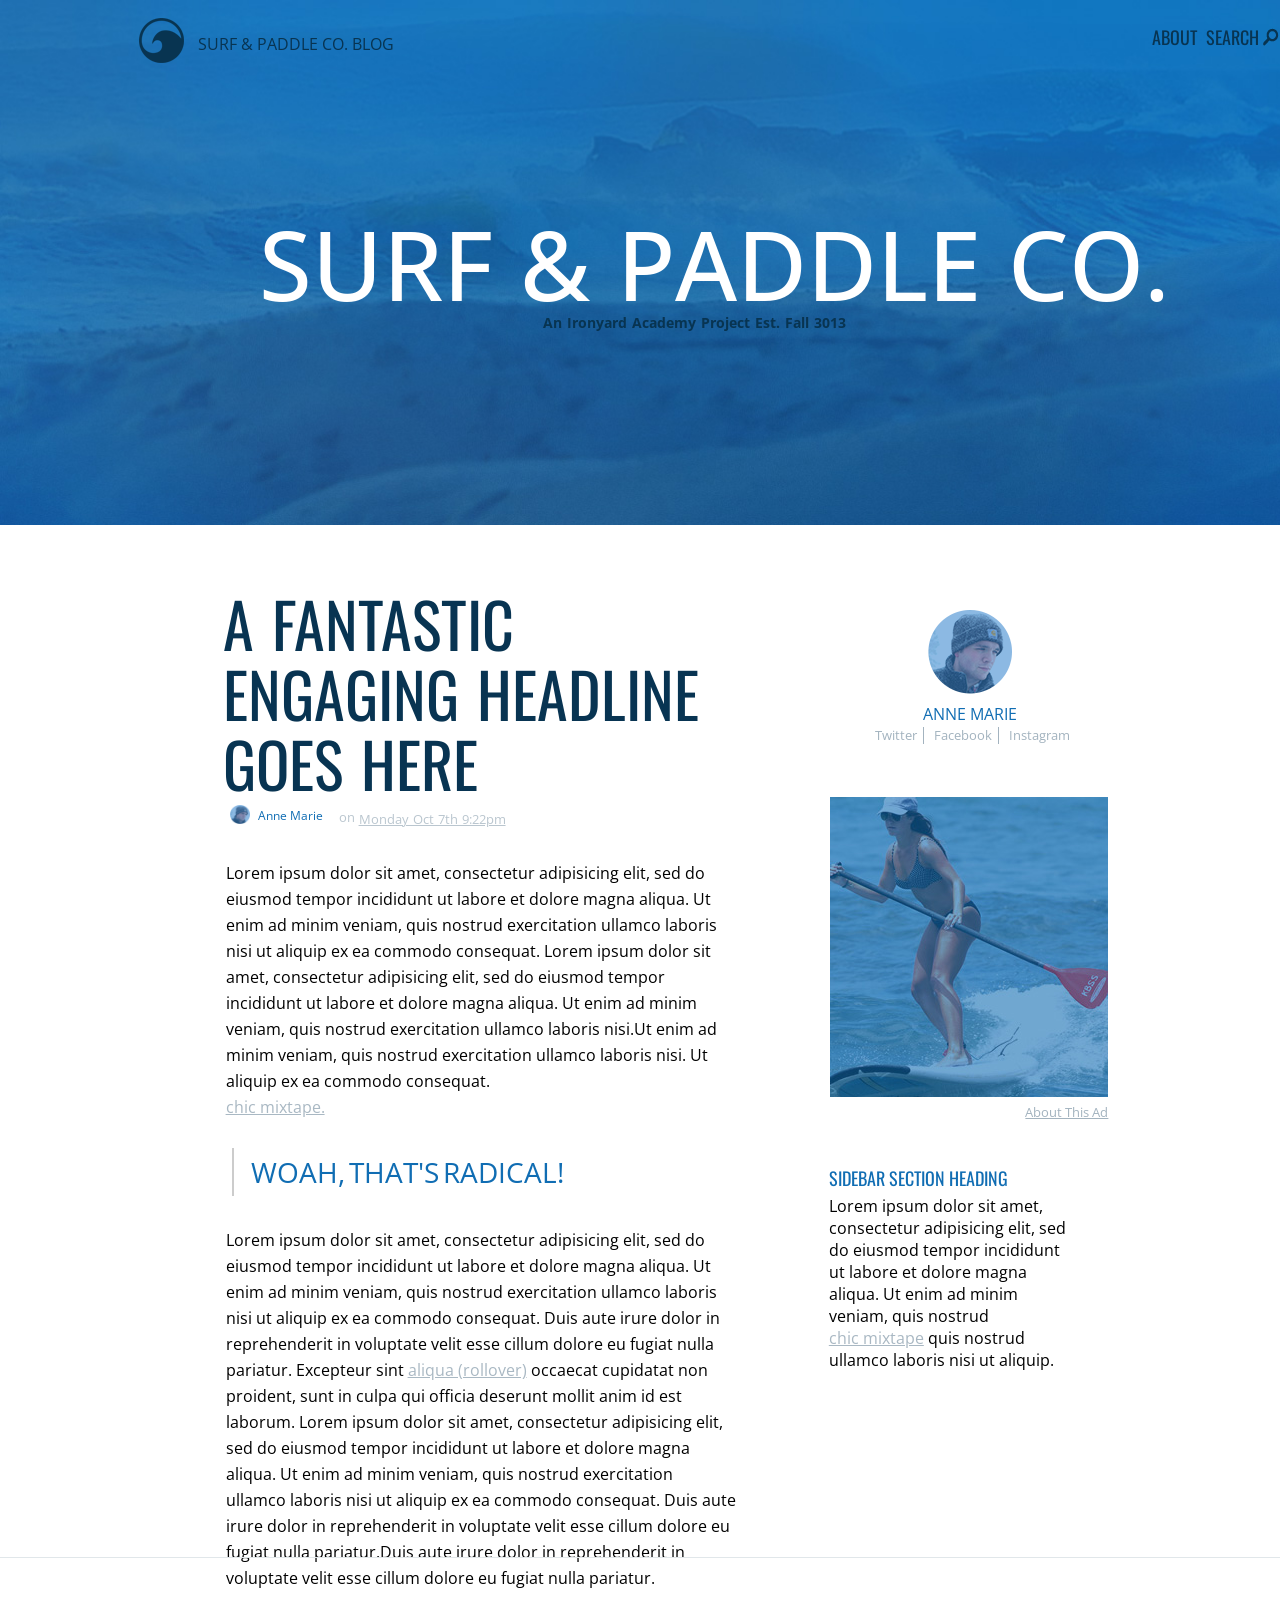
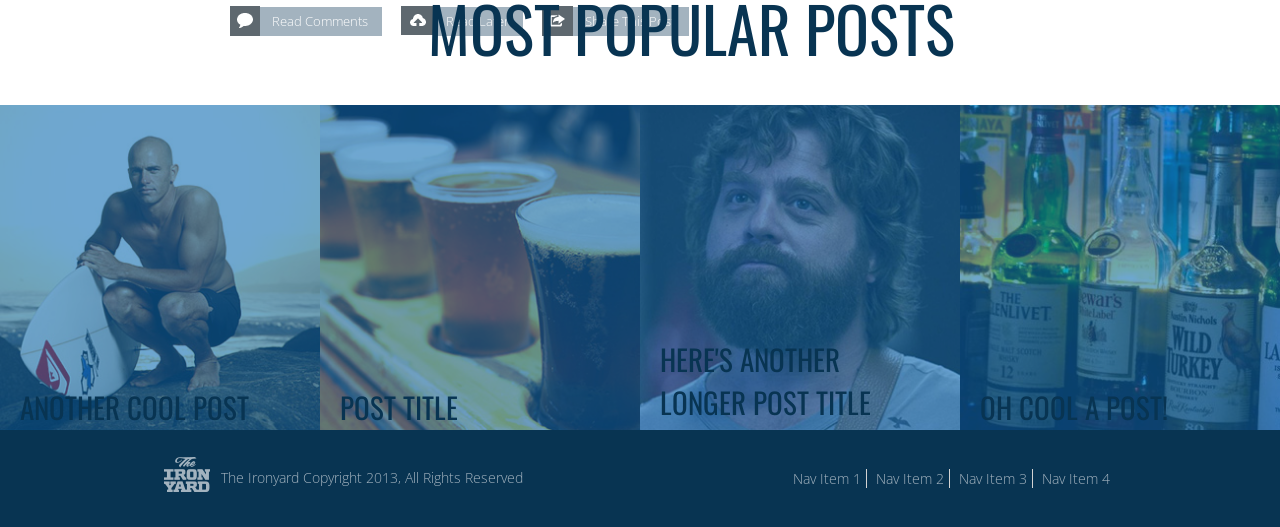
<file: index.html>
<!DOCTYPE html>
<html>
  <head>
    <meta charset="utf-8">
    <title>Surf & Paddle Co.</title>
    <link rel="stylesheet" href="//normalize-css.googlecode.com/svn/trunk/normalize.css" />
    <link href='http://fonts.googleapis.com/css?family=Oswald:400,700,300' rel='stylesheet' type='text/css'>
    <link href='http://fonts.googleapis.com/css?family=Open+Sans:300italic,400italic,600italic,700italic,400,700,600,300' rel='stylesheet' type='text/css'>
    <link rel="stylesheet" type="text/css" href="css/surf_paddle.css">

  </head>

  <body>

      <header class="pageTitle">
          <a href="#"><img src="assets/logo.png" alt="surf &amp; paddle logo" /></a>
          <h3> <a href="#">SURF &amp; PADDLE CO. BLOG</a></h3>
        <nav>
            <a href="#">ABOUT</a>
            <a href="#">SEARCH</a>
        </nav>

        <h1 id="title">SURF &amp; PADDLE CO.</h1>
        <p id="subTitle">An Ironyard Academy Project Est. Fall 3013</p>

      </header>

      <main>

          <article>

            <header class="articleTitle">
              <p id="fantastic">A FANTASTIC ENGAGING HEADLINE GOES HERE</p>
              <img src="assets/avatar.png" alt="avatar photo" />
              <a href="#" id="name">Anne Marie</a>
              <span> on </span> <a href="#" id="date">Monday Oct 7th 9:22pm</a>
            </header>

            <p>
              Lorem ipsum dolor sit amet, consectetur adipisicing elit, sed do eiusmod tempor incididunt ut labore et dolore magna aliqua. Ut enim ad minim veniam, quis nostrud exercitation ullamco laboris nisi ut aliquip ex ea commodo consequat.
              Lorem ipsum dolor sit amet, consectetur adipisicing elit, sed do eiusmod tempor incididunt ut labore et dolore magna aliqua. Ut enim ad minim veniam, quis nostrud exercitation ullamco laboris nisi.Ut enim ad minim veniam, quis nostrud exercitation ullamco laboris nisi. Ut aliquip ex ea commodo consequat. <br> <a href="#">chic mixtape.</a>
            </p>

              <blockquote cite="#">

                <h1>WOAH, THAT'S RADICAL!</h1>

              </blockquote>

              <p id="secondP">
                Lorem ipsum dolor sit amet, consectetur adipisicing elit, sed do eiusmod tempor incididunt ut labore et dolore magna aliqua. Ut enim ad minim veniam, quis nostrud exercitation ullamco laboris nisi ut aliquip ex ea commodo consequat. Duis aute irure dolor in reprehenderit in voluptate velit esse cillum dolore eu fugiat nulla pariatur. Excepteur sint <a href="#">aliqua (rollover)</a> occaecat cupidatat non proident, sunt in culpa qui officia deserunt mollit anim id est laborum.
                Lorem ipsum dolor sit amet, consectetur adipisicing elit, sed do eiusmod tempor incididunt ut labore et dolore magna aliqua. Ut enim ad minim veniam, quis nostrud exercitation ullamco laboris nisi ut aliquip ex ea commodo consequat. Duis aute irure dolor in reprehenderit in voluptate velit esse cillum dolore eu fugiat nulla pariatur.Duis aute irure dolor in reprehenderit in voluptate velit esse cillum dolore eu fugiat nulla pariatur.
              </p>
          </article>


            <ul class="share">

            <li id ="comments"><img src="assets/icon-comment.png" alt="comments" /><a href="#">Read Comments</a></li>
            <li id="upload"><img src="assets/icon-upload.png" alt="upload" /><a href="#">Read Later</a></li>
            <li id="share"><img src="assets/icon-share.png" alt="share" /><a href="#">Share This Post</a></li>

          </ul>


      </main>

      <aside class="sideBar">

        <a href="#"><img src="assets/avatar.png" alt="author avatar" id="sidebarAvatar"/> </a>

        <p id="profile">ANNE MARIE</p>

        <div class="socialMedia">

          <a href="http://twitter.com/" id="twitter">Twitter</a>
          <a href="http://facebook.com/" id="facebook">Facebook</a>
          <a href="http://instagram.com/">Instagram</a>

        </div>
          <a href="#"><img src="assets/ad.jpg" alt="lady surfer" id="adPhoto"/></a>
          <section class="ad">
          <a href="#">About This Ad</a>
          </section>

        <p id="sideTitle">SIDEBAR SECTION HEADING</p>

            <p>
              Lorem ipsum dolor sit amet, consectetur adipisicing elit, sed do eiusmod tempor incididunt ut labore et dolore magna aliqua. Ut enim ad minim veniam, quis nostrud <br> <a href="#">chic mixtape</a> quis nostrud ullamco laboris nisi ut aliquip.
            </p>

        </aside>

      <footer>

          <p>MOST POPULAR POSTS</p>

          <ul class="posts">
            <li>
              <div class="articleImages">
                <a href="#"><img src="assets/article-image-1.jpg" alt="surfer" /></a>
                <p id="surfer">ANOTHER COOL POST</p>
              </div>
            </li>

            <li>
              <div class="articleImages">
                <a href="#"><img src="assets/article-image-2.jpg" alt="tasty beer" /></a>
                <p id="beer">POST TITLE</p>
              </div>
            </li>

            <li>
              <div class="articleImages">
                <a href="#"> <img src="assets/article-image-3.jpg" alt="just Zack" /></a>
                <p id="zack">HERE'S ANOTHER <br> LONGER POST TITLE</p>
              </div>
            </li>

            <li>
              <div class="article images">
                <a href="#"><img src="assets/article-image-4.jpg" alt="liquor" /></a>
                <p id="liquor">OH COOL A POST!</p>
              </div>
            </li>
          </ul>

          <div class="footBar">

            <a href="http://www.theironyard.com/"><img src="assets/theironyard-logo.png" alt="The Iron yard long" id="ironyard"/></a>
              <p> The Ironyard Copyright 2013, All Rights Reserved</p>

              <div class="nav">

                <a href="#" class="navLink">Nav Item 1</a>
                <a href="#" class="navLink">Nav Item 2</a>
                <a href="#" class="navLink">Nav Item 3</a>
                <a href="#" class="navLink">Nav Item 4</a>

              </div>

          </div>


      </footer>



    </body>
</html>
</file>
<file: css/surf_paddle.css>
* {
  font-family: "Open Sans"; }

a {
  color: #A9B8C3; }
  a:hover {
    font-weight: bold;
    color: #083451; }

body {
  overflow-x: hidden;
  width: 100%;
  margin: 0;
  padding: 0; }

.pageTitle {
  background-image: url(../assets/header.jpg);
  background-size: cover;
  background-repeat: no-repeat;
  position: relative;
  width: 100%;
  height: 525px; }
  .pageTitle img {
    position: relative;
    top: 18px;
    left: 8.7em; }
  .pageTitle h3 a {
    position: relative;
    left: 12.4em;
    bottom: 39px;
    font-size: 16px;
    color: #083451;
    font-weight: lighter; }
  .pageTitle a {
    text-decoration: none; }
  .pageTitle h3 a:hover {
    color: white; }

nav {
  background-image: url(../assets/search-icon.png);
  background-repeat: no-repeat;
  background-position: right;
  padding-right: 15px;
  position: relative;
  float: left;
  left: 72em;
  bottom: 5.5em;
  text-decoration: none;
  font-family: "Oswald"; }
  nav a {
    color: #083451;
    text-decoration: none;
    font-family: "Oswald";
    font-size: 18px;
    padding-right: 5px; }
    nav a:hover {
      color: white;
      font-weight: bolder;
      color: white;
      font-weight: bolder; }

#title {
  position: relative;
  left: 2.7em;
  top: 40px;
  font-size: 6em;
  color: white;
  font-weight: 500;
  word-spacing: 2px; }

#subTitle {
  position: relative;
  left: 38.8em;
  bottom: 40px;
  font-size: 14px;
  color: #083451;
  font-weight: 700;
  word-spacing: 1px; }

main {
  position: relative;
  float: left;
  width: 60%;
  height: 1100px; }

#fantastic {
  position: relative;
  top: 1px;
  margin-left: 3.6em;
  font-family: "Oswald", sans-serif;
  font-weight: normal;
  font-size: 62px;
  color: #083452;
  line-height: 70px;
  word-spacing: 4px; }

article img {
  width: 2.5%;
  position: relative;
  left: 14.4em;
  bottom: 54px; }

#name {
  position: relative;
  left: 19.6em;
  bottom: 58px;
  font-size: 12px;
  text-decoration: none;
  color: #106DB3; }

.articleTitle > span {
  font-size: 13px;
  position: relative;
  left: 19em;
  bottom: 56.7px;
  color: #BAC6CF;
  float: none; }

#date {
  position: relative;
  font-size: 13.3px;
  left: 18.6em;
  bottom: 54.7px;
  color: #BAC6CF;
  word-spacing: 1px; }
  #date:hover {
    color: #083451;
    font-weight: bolder; }

article > p {
  position: relative;
  bottom: 39px;
  padding-left: 14.1em;
  padding-right: 2em;
  line-height: 26px; }

#secondP {
  padding-top: 12px; }

blockquote {
  border-left: 2px solid #ccc;
  margin-left: 14.5em;
  position: relative;
  bottom: 34px; }
  blockquote h1 {
    font-size: 28px;
    font-weight: 400;
    color: #106DB3;
    position: relative;
    left: .6em;
    padding-top: 5px;
    padding-bottom: 5px;
    word-spacing: -3px; }

.share {
  list-style-type: none;
  margin-left: 11.8em;
  position: relative;
  bottom: 49px; }
  .share li {
    display: inline; }
    .share li img {
      background-color: #5E686F;
      border: 1px solid #5E686F; }
    .share li a {
      text-decoration: none;
      background-color: #A3B3BF;
      color: white;
      font-size: 12.5px;
      font-weight: lighter;
      padding: 5.2px 13px 5px 12px;
      margin-right: 1.1em;
      border: 1px solid #A3B3BF; }
    .share li:hover a {
      background-color: #106DB3;
      border: 1px solid #106DB3; }
    .share li:hover img {
      background-color: #083452;
      border: 1px solid #083452; }

#comments img {
  position: relative;
  top: 9.3px;
  padding: 6.3px;
  right: -1px;
  cursor: pointer; }

#upload img {
  position: relative;
  top: 8.3px;
  padding: 7.4px;
  right: -1px;
  cursor: pointer; }

#share img {
  position: relative;
  top: 9.3px;
  padding: 7.3px;
  right: -1px;
  cursor: pointer; }

.sideBar {
  width: 25%;
  float: left; }

#sidebarAvatar {
  position: relative;
  left: 10em;
  top: 85px; }

.sideBar img:hover {
  transform: scale(1.1); }

aside > #profile {
  position: relative;
  top: 73.2px;
  left: 9.7em;
  font-size: 16px;
  color: #106DB3;
  text-decoration: none;
  font-weight: 400;
  margin-right: 5em; }

.socialMedia a {
  text-decoration: none;
  position: relative;
  top: 55px;
  left: 8.1em;
  color: #A3B3BF;
  padding: 0 6px;
  font-size: 12.5px; }

#twitter, #facebook {
  border-right: 1px solid #A3B3BF; }

.socialMedia a:hover {
  color: #106DB3;
  font-weight: bolder; }

#adPhoto {
  position: relative;
  top: 107px;
  left: 3.9em; }

.ad a {
  position: relative;
  top: 105px;
  left: 19.8em;
  font-size: 13px;
  color: #A3B3BF; }
  .ad a:hover {
    color: #106DB3;
    font-weight: bolder; }

#sideTitle {
  position: relative;
  top: 130px;
  left: 3.4em;
  font-size: 18px;
  font-family: "Oswald";
  color: #106DB3; }

.sideBar p {
  position: relative;
  top: 116px;
  left: 3.8em;
  padding-right: 5em; }

footer {
  float: left;
  width: 100%;
  height: 300px;
  margin-top: 1.5em;
  position: relative;
  bottom: 92px;
  border-top: 1px solid #E1E7EA; }
  footer > p {
    font-family: "Oswald", sans-serif;
    font-size: 63px;
    color: #083452;
    font-weight: 400;
    position: relative;
    bottom: 40px;
    left: 6.8em; }

.articleImages {
  list-style-type: none;
  margin: 0;
  padding: 0; }

.posts {
  width: 100%; }
  .posts li {
    width: 25%;
    display: inline-block;
    float: left;
    background-color: #106DB3;
    position: relative;
    bottom: 72px;
    right: 40px; }
    .posts li p {
      color: #083452;
      position: absolute;
      top: 251px;
      left: 0.7em;
      font-family: "Oswald";
      font-size: 29px;
      cursor: pointer; }
  .posts img {
    clear: left;
    width: 100%;
    float: left;
    opacity: .4; }
  .posts li:hover {
    background: none;
    transition: 1s ease all; }
  .posts img:hover {
    opacity: .8; }
  .posts li:hover p {
    color: #fff; }

#zack {
  word-break: normal;
  position: absolute;
  top: 7em;
  left: 0.7em;
  font-family: "Oswald";
  font-size: 29px; }

.footBar {
  float: left;
  width: 100%;
  height: 97px;
  display: inline-block;
  background-color: #083452;
  position: relative;
  bottom: 72px; }

#ironyard {
  position: relative;
  top: 27px;
  left: 164px; }
  #ironyard:hover {
    transform: scale(1.1); }

.footBar > p {
  position: relative;
  bottom: 16px;
  margin-left: 16em;
  font-size: 13.8px;
  font-weight: 200;
  color: #A3B3BF; }

.nav {
  position: relative;
  bottom: 48px;
  right: 165.5px;
  float: right;
  display: inline-block;
  font-size: 14px;
  font-weight: 100; }
  .nav a {
    color: #A3B3BF;
    text-decoration: none; }

.navLink {
  border-right: 1px solid #D3D3D3;
  padding-left: 5px;
  padding-right: 5px; }
  .navLink:last-child {
    border-right: none;
    padding-left: 5px; }
</file>
